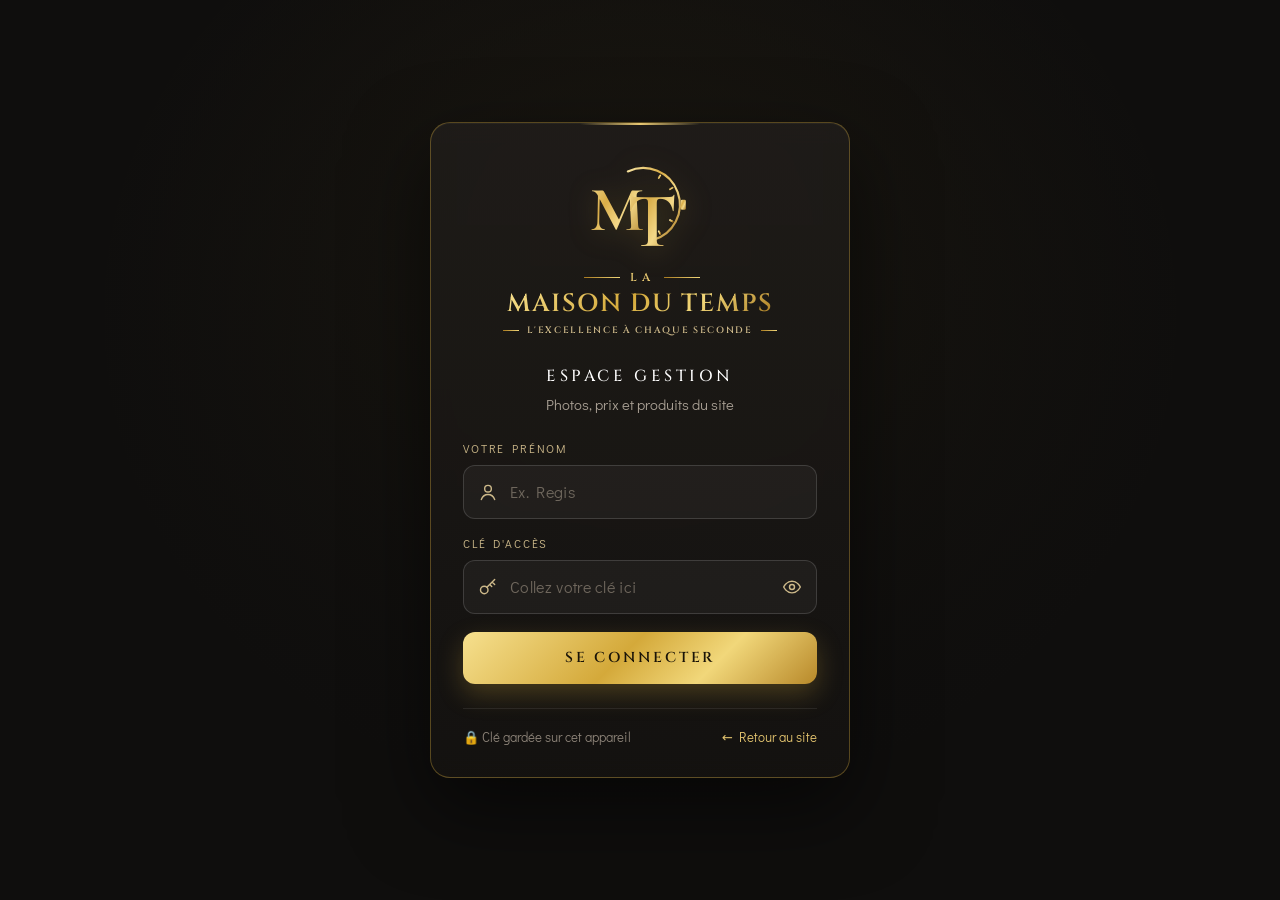
<file: admin.html>
<!DOCTYPE html>
<html lang="fr">
<head>
  <meta charset="UTF-8">
  <meta name="viewport" content="width=device-width, initial-scale=1.0">
  <meta name="robots" content="noindex, nofollow">
  <title>Gestion — La Maison du Temps</title>
  <link rel="preconnect" href="https://fonts.googleapis.com">
  <link rel="preconnect" href="https://fonts.gstatic.com" crossorigin>
  <link href="https://fonts.googleapis.com/css2?family=Cinzel:wght@500;600&family=Cormorant+Garamond:wght@700&family=Didact+Gothic&display=swap" rel="stylesheet">
  <style>
    :root {
      --noir: #0f0e0d; --noir-2: #1b1917; --creme: #f7f3ee; --blanc: #fff;
      --or: #c9a13b; --or-fonce: #9a7a24; --texte: #2a2622; --gris: #77706a;
      --bord: #e6dfd6; --rouge: #b4463c; --vert: #2f7d4f; --rayon: 12px;
    }
    * { box-sizing: border-box; margin: 0; padding: 0; }
    body { font-family: "Didact Gothic", system-ui, sans-serif; background: var(--creme); color: var(--texte); line-height: 1.5; padding-bottom: 96px; }
    button, input, select, textarea { font: inherit; color: inherit; }
    button { cursor: pointer; border: none; background: none; }
    img { display: block; max-width: 100%; }
    [hidden] { display: none !important; }

    header { background: var(--noir); color: var(--blanc); padding: 14px 16px; display: flex; align-items: center; justify-content: space-between; gap: 12px; position: sticky; top: 0; z-index: 5; }
    header h1 { font-family: "Cinzel", serif; font-size: 1.05rem; color: var(--or); letter-spacing: .05em; }
    header small { display: block; color: #bdb5ab; font-size: .78rem; }
    header nav { display: flex; gap: 8px; flex-wrap: wrap; justify-content: flex-end; }
    header nav a, header nav button { color: #e9e2d8; font-size: .85rem; padding: 6px 10px; border: 1px solid #3a352f; border-radius: 8px; text-decoration: none; }

    main { max-width: 1100px; margin: 0 auto; padding: 16px; }

    .btn { display: inline-flex; align-items: center; justify-content: center; gap: 6px; padding: 11px 18px; border-radius: 10px; font-weight: 600; min-height: 44px; }
    .btn-or { background: var(--or); color: var(--noir); }
    .btn-or:hover { background: #d6b04c; }
    .btn-noir { background: var(--noir); color: var(--blanc); }
    .btn-ligne { border: 1px solid var(--bord); background: var(--blanc); }
    .btn-rouge { color: var(--rouge); border: 1px solid #e8c9c5; background: var(--blanc); }
    .btn:disabled { opacity: .55; cursor: wait; }

    .carte-blanche { background: var(--blanc); border: 1px solid var(--bord); border-radius: var(--rayon); padding: 22px; }

    /* ---------- Écran de connexion ---------- */
    body.page-connexion { padding-bottom: 0; background: var(--noir); }
    body.page-connexion > header { display: none; }
    body.page-connexion main { max-width: none; padding: 0; }
    .ecran { min-height: 100vh; min-height: 100dvh; display: flex; align-items: center; justify-content: center; padding: 32px 16px; position: relative; overflow: hidden;
      background: radial-gradient(ellipse at 50% 35%, rgba(201,161,59,.16), transparent 60%), var(--noir); }
    .ecran::before { content: ""; position: absolute; inset: 0; background: var(--fond-connexion, none) center / cover no-repeat; opacity: .28; filter: grayscale(.3); }
    .ecran::after { content: ""; position: absolute; inset: 0; background: linear-gradient(180deg, rgba(15,14,13,.55) 0%, rgba(15,14,13,.85) 70%, var(--noir) 100%); }
    .boite { position: relative; z-index: 1; width: 100%; max-width: 420px; text-align: center; color: #efe7da;
      background: linear-gradient(180deg, rgba(32,29,26,.86), rgba(20,18,16,.92)); border: 1px solid rgba(201,161,59,.38); border-radius: 20px;
      padding: 40px 32px 30px; box-shadow: 0 30px 80px rgba(0,0,0,.55), inset 0 1px 0 rgba(255,255,255,.04);
      -webkit-backdrop-filter: blur(10px); backdrop-filter: blur(10px); animation: apparition .7s ease-out both; }
    .boite::before { content: ""; position: absolute; top: 0; left: 50%; transform: translateX(-50%); width: 120px; height: 2px; border-radius: 2px;
      background: linear-gradient(90deg, transparent, #e8c873, transparent); }
    @keyframes apparition { from { opacity: 0; transform: translateY(14px); } to { opacity: 1; transform: none; } }
    @media (prefers-reduced-motion: reduce) { .boite { animation: none; } }

    .marque-logo { display: flex; flex-direction: column; align-items: center; margin-bottom: 26px; }
    .marque-logo svg { width: 104px; height: 90px; filter: drop-shadow(0 4px 14px rgba(201,161,59,.25)); }
    .or-texte { background: linear-gradient(135deg, #f6e08e 0%, #d4a93a 45%, #f1d77a 70%, #a87a1f 100%); -webkit-background-clip: text; background-clip: text; color: transparent; }
    .logo-la { display: flex; align-items: center; gap: 10px; font-family: "Cinzel", serif; font-weight: 600; font-size: .72rem; letter-spacing: .36em; padding-left: .36em; margin-top: 10px; color: #e3c46f; }
    .logo-la::before, .logo-la::after, .logo-devise::before, .logo-devise::after { content: ""; height: 1px; background: linear-gradient(90deg, #a87a1f, #f1d77a); }
    .logo-la::before, .logo-la::after { width: 36px; }
    .logo-nom { font-family: "Cinzel", serif; font-weight: 600; font-size: 1.55rem; letter-spacing: .07em; margin: 4px 0 6px; line-height: 1.1; }
    .logo-devise { display: flex; align-items: center; gap: 8px; font-family: "Cinzel", serif; font-size: .58rem; font-weight: 600; letter-spacing: .18em; text-transform: uppercase; color: #cdb98a; }
    .logo-devise::before, .logo-devise::after { width: 16px; }

    .boite h2 { font-family: "Cinzel", serif; font-weight: 500; font-size: 1rem; letter-spacing: .22em; text-transform: uppercase; color: #fff; margin-bottom: 6px; }
    .boite .sous-titre { color: #a89f93; font-size: .92rem; margin-bottom: 24px; }
    .boite form { text-align: left; }
    .boite .libelle { display: block; font-size: .72rem; letter-spacing: .16em; text-transform: uppercase; color: #cdb98a; margin-bottom: 8px; }
    .champ-cle { position: relative; display: flex; align-items: center; background: rgba(255,255,255,.04); border: 1px solid rgba(255,255,255,.14); border-radius: 12px; transition: border-color .2s, box-shadow .2s; }
    .champ-cle:focus-within { border-color: var(--or); box-shadow: 0 0 0 3px rgba(201,161,59,.22); }
    .champ-cle svg { flex-shrink: 0; width: 20px; height: 20px; margin-left: 14px; color: #cdb98a; }
    .champ-cle input { flex: 1; min-width: 0; background: transparent; border: 0; outline: 0; color: #fff; font-size: 1rem; padding: 14px 12px; letter-spacing: .02em; }
    .champ-cle input::placeholder { color: #6f675d; }
    .voir { width: 44px; height: 44px; display: grid; place-items: center; color: #a89f93; border-radius: 10px; margin-right: 2px; }
    .voir:hover, .voir:focus-visible { color: #e3c46f; }
    .voir svg { margin: 0; }
    .btn-connexion { width: 100%; margin-top: 18px; min-height: 52px; border-radius: 12px; font-family: "Cinzel", serif; font-weight: 600; font-size: .9rem; letter-spacing: .2em; text-transform: uppercase; color: #1a1408;
      background: linear-gradient(135deg, #f6e08e 0%, #d4a93a 45%, #f1d77a 70%, #b8892a 100%); box-shadow: 0 10px 26px rgba(201,161,59,.28); transition: transform .15s, box-shadow .2s, filter .2s; }
    .btn-connexion:hover { filter: brightness(1.06); box-shadow: 0 14px 32px rgba(201,161,59,.38); }
    .btn-connexion:active { transform: translateY(1px); }
    .btn-connexion:disabled { opacity: .7; cursor: wait; }
    .boite .erreur { background: rgba(180,70,60,.14); border: 1px solid rgba(180,70,60,.45); color: #f3b1a8; border-radius: 10px; padding: 10px 12px; margin-top: 14px; }
    .bas-boite { margin-top: 24px; padding-top: 18px; border-top: 1px solid rgba(255,255,255,.08); display: flex; justify-content: space-between; align-items: center; gap: 10px; font-size: .82rem; color: #8c8378; }
    .bas-boite a { color: #e3c46f; text-decoration: none; }
    .bas-boite a:hover { text-decoration: underline; }
    @media (max-width: 420px) {
      .boite { padding: 32px 20px 24px; }
      .logo-nom { font-size: 1.25rem; }
      .marque-logo svg { width: 88px; height: 76px; }
    }
    label.champ { display: block; font-size: .85rem; color: var(--gris); margin-bottom: 12px; }
    label.champ > input, label.champ > select, label.champ > textarea { display: block; width: 100%; margin-top: 4px; padding: 11px 12px; border: 1px solid var(--bord); border-radius: 10px; background: var(--blanc); color: var(--texte); font-size: 1rem; }
    label.champ > textarea { min-height: 80px; resize: vertical; }
    .erreur { color: var(--rouge); font-size: .9rem; margin-top: 10px; }

    /* Onglets */
    .onglets { display: flex; gap: 6px; margin: 0 -16px 16px; padding: 0 16px; overflow-x: auto; scrollbar-width: none; border-bottom: 1px solid var(--bord); }
    .onglets::-webkit-scrollbar { display: none; }
    .onglets button { flex-shrink: 0; display: inline-flex; align-items: center; gap: 6px; padding: 12px 16px; font-weight: 600; color: var(--gris); border-bottom: 3px solid transparent; margin-bottom: -1px; white-space: nowrap; }
    .onglets button:hover { color: var(--texte); }
    .onglets button[aria-selected="true"] { color: var(--noir); border-bottom-color: var(--or); }
    .onglets .nb { font-size: .75rem; background: #ece5da; color: var(--gris); border-radius: 20px; padding: 1px 8px; }
    .onglets button[aria-selected="true"] .nb { background: var(--or); color: var(--noir); }
    .onglets .onglet-accueil { color: var(--or-fonce); border-right: 1px solid var(--bord); border-bottom-color: transparent !important; margin-right: 4px; }

    /* Accueil de l'espace gestion : 4 grandes tuiles */
    .accueil-gestion { padding: 18px 0 30px; }
    .accueil-gestion h2 { font-family: "Cinzel", serif; font-size: 1.6rem; color: var(--noir); }
    .accueil-gestion .sous { color: var(--gris); margin: 4px 0 22px; }
    .tuiles { display: grid; grid-template-columns: repeat(4, 1fr); gap: 16px; }
    .tuile { position: relative; aspect-ratio: 4 / 5; border-radius: 18px; overflow: hidden; color: #fff; text-align: left;
      display: flex; flex-direction: column; justify-content: flex-end; gap: 4px; padding: 20px;
      background: var(--noir) var(--fond, none) center / cover no-repeat; box-shadow: 0 10px 28px rgba(20,15,10,.16);
      transition: transform .25s ease, box-shadow .25s ease; isolation: isolate; }
    .tuile::before { content: ""; position: absolute; inset: 0; z-index: -1; background: linear-gradient(180deg, rgba(15,14,13,.05) 30%, rgba(15,14,13,.88) 100%); }
    .tuile::after { content: ""; position: absolute; inset: 0; border-radius: inherit; border: 1px solid rgba(201,161,59,0); transition: border-color .25s; }
    .tuile:hover, .tuile:focus-visible { transform: translateY(-4px); box-shadow: 0 18px 40px rgba(20,15,10,.26); outline: none; }
    .tuile:hover::after, .tuile:focus-visible::after { border-color: rgba(201,161,59,.9); }
    .tuile-icone { position: absolute; top: 16px; left: 16px; width: 46px; height: 46px; display: grid; place-items: center; font-size: 1.4rem;
      background: rgba(255,255,255,.92); border-radius: 50%; box-shadow: 0 4px 12px rgba(0,0,0,.2); }
    .tuile-nom { font-family: "Cinzel", serif; font-weight: 600; font-size: 1.35rem; letter-spacing: .04em; }
    .tuile-nb { font-size: .88rem; color: #e9d9ae; }
    .tuile-nb::after { content: "  →"; color: var(--or); }
    @media (max-width: 860px) { .tuiles { grid-template-columns: 1fr 1fr; } }
    @media (max-width: 420px) {
      .tuiles { gap: 10px; }
      .tuile { aspect-ratio: 1; padding: 14px; border-radius: 14px; }
      .tuile-nom { font-size: 1.05rem; }
      .tuile-icone { width: 38px; height: 38px; font-size: 1.1rem; top: 12px; left: 12px; }
    }
    @media (prefers-reduced-motion: reduce) { .tuile { transition: none; } }

    .produit.actu .photo { aspect-ratio: 16 / 10; }
    .actu-date { font-size: .78rem; color: var(--or-fonce); font-weight: 600; letter-spacing: .02em; }
    .actu-resume { font-size: .86rem; color: var(--gris); display: -webkit-box; -webkit-line-clamp: 3; line-clamp: 3; -webkit-box-orient: vertical; overflow: hidden; }

    /* Barre d'outils */
    .outils { display: flex; gap: 10px; flex-wrap: wrap; align-items: center; margin-bottom: 16px; }
    .outils input, .outils select { padding: 10px 12px; border: 1px solid var(--bord); border-radius: 10px; background: var(--blanc); min-height: 44px; font-size: 1rem; }
    .outils input { flex: 1 1 220px; }
    .aide { background: #fbf6e8; border: 1px solid #eadcb0; border-radius: var(--rayon); padding: 12px 14px; margin-bottom: 16px; font-size: .92rem; }

    /* Liste produits */
    .grille { display: grid; grid-template-columns: repeat(auto-fill, minmax(250px, 1fr)); gap: 14px; }
    .produit { background: var(--blanc); border: 1px solid var(--bord); border-radius: var(--rayon); overflow: hidden; display: flex; flex-direction: column; }
    .produit.masque { opacity: .55; }
    .produit.modifie { border-color: var(--or); box-shadow: 0 0 0 2px rgba(201,161,59,.25); }
    .produit .photo { position: relative; aspect-ratio: 1; background: #eee6da; }
    .produit .photo img { width: 100%; height: 100%; object-fit: cover; }
    .produit .photo .etiquette { position: absolute; top: 8px; left: 8px; background: rgba(15,14,13,.78); color: #fff; font-size: .72rem; padding: 3px 8px; border-radius: 20px; }
    .btn-photo { position: absolute; bottom: 8px; right: 8px; background: var(--blanc); color: var(--noir); font-size: .85rem; font-weight: 600; padding: 8px 12px; border-radius: 20px; box-shadow: 0 2px 8px rgba(0,0,0,.2); cursor: pointer; }
    .produit .infos { padding: 12px 14px 14px; display: flex; flex-direction: column; gap: 8px; flex: 1; }
    .produit h3 { font-size: 1rem; line-height: 1.3; }
    .produit .meta { font-size: .8rem; color: var(--gris); }
    #qui { color: var(--or); font-size: .85rem; padding: 6px 4px; align-self: center; }
    .prix-ligne { display: flex; align-items: center; border: 1px solid var(--bord); border-radius: 10px; overflow: hidden; }
    .prix-ligne input { flex: 1; min-width: 0; border: 0; padding: 10px 12px; font-size: 1rem; background: transparent; }
    .prix-ligne span { padding: 0 12px; color: var(--gris); font-size: .85rem; }
    .interrupteur { display: flex; align-items: center; gap: 8px; font-size: .88rem; color: var(--gris); cursor: pointer; }
    .interrupteur input { width: 18px; height: 18px; accent-color: var(--or-fonce); }
    .actions-produit { display: flex; gap: 8px; margin-top: auto; }
    .actions-produit .btn { flex: 1; padding: 8px 10px; min-height: 40px; font-size: .88rem; }

    /* Barre d'enregistrement */
    .barre { position: fixed; left: 0; right: 0; bottom: 0; background: var(--noir); color: var(--blanc); padding: 12px 16px; display: flex; align-items: center; justify-content: space-between; gap: 12px; z-index: 6; flex-wrap: wrap; }
    .barre .etat { font-size: .92rem; }
    .barre .etat.ok { color: #9be0b4; }
    .barre .etat.ko { color: #f3a49b; }

    /* Fenêtre ajout */
    dialog { border: 0; border-radius: var(--rayon); padding: 0; width: min(560px, calc(100% - 24px)); max-height: calc(100% - 24px); }
    dialog::backdrop { background: rgba(0,0,0,.55); }
    dialog form { padding: 20px; }
    dialog h2 { font-family: "Cinzel", serif; font-size: 1.15rem; margin-bottom: 14px; }
    .deux { display: grid; grid-template-columns: 1fr 1fr; gap: 0 12px; }
    .apercu { width: 120px; height: 120px; object-fit: cover; border-radius: 10px; border: 1px solid var(--bord); margin-top: 6px; background: #eee6da; }
    .aide-photos { font-weight: 400; color: var(--gris); font-size: .85em; }
    .galerie-admin { display: flex; flex-wrap: wrap; gap: 8px; margin: 8px 0 10px; }
    .galerie-admin:empty { display: none; }
    .vignette { position: relative; width: 96px; height: 96px; border-radius: 10px; overflow: hidden; border: 1px solid var(--bord); background: #eee6da; }
    .vignette.principale { outline: 3px solid #c9a45c; outline-offset: -3px; }
    .vignette img { width: 100%; height: 100%; object-fit: cover; display: block; }
    .vignette .v-tag { position: absolute; left: 4px; bottom: 4px; background: rgba(0,0,0,.7); color: #fff; font-size: .68rem; padding: 2px 6px; border-radius: 8px; }
    .vignette button { position: absolute; top: 4px; width: 26px; height: 26px; border: 0; border-radius: 50%; background: rgba(0,0,0,.7); color: #fff; font-size: .85rem; line-height: 26px; padding: 0; cursor: pointer; }
    .vignette .v-suppr { right: 4px; }
    .vignette .v-princ { left: 4px; }
    .btn-ajout-photos { display: inline-flex; cursor: pointer; }
    .nb-photos { position: absolute; right: 8px; top: 8px; background: rgba(0,0,0,.7); color: #fff; font-size: .72rem; padding: 3px 8px; border-radius: 10px; }
    .pied { display: flex; justify-content: flex-end; gap: 10px; margin-top: 8px; }
    .vide { text-align: center; color: var(--gris); padding: 40px 0; }

    @media (max-width: 520px) {
      .deux { grid-template-columns: 1fr; }
      .grille { grid-template-columns: 1fr 1fr; gap: 10px; }
      .produit .infos { padding: 10px; }
      .btn-photo { font-size: .75rem; padding: 6px 9px; }
      .actions-produit { flex-direction: column; }
      .barre .btn { width: 100%; }
    }
  </style>
</head>
<body class="page-connexion">
  <header>
    <div>
      <h1>La Maison du Temps</h1>
      <small>Espace gestion</small>
    </div>
    <nav>
      <span id="qui" hidden></span>
      <a href="index.html" target="_blank" rel="noopener">Voir le site</a>
      <button id="deconnexion" hidden>Déconnexion</button>
    </nav>
  </header>

  <main>
    <!-- Connexion -->
    <section id="connexion" class="ecran">
      <div class="boite">
        <div class="marque-logo" aria-label="La Maison du Temps">
          <span id="monogramme"></span>
          <span class="logo-la">LA</span>
          <span class="logo-nom or-texte">MAISON DU TEMPS</span>
          <span class="logo-devise">L'excellence à chaque seconde</span>
        </div>
        <h2>Espace gestion</h2>
        <p class="sous-titre">Photos, prix et produits du site</p>
        <form id="form-connexion">
          <label class="libelle" for="prenom">Votre prénom</label>
          <div class="champ-cle" style="margin-bottom:16px">
            <svg viewBox="0 0 24 24" fill="none" stroke="currentColor" stroke-width="1.7" stroke-linecap="round" stroke-linejoin="round" aria-hidden="true">
              <circle cx="12" cy="8" r="4"/><path d="M4 21c1.5-4 4.5-6 8-6s6.5 2 8 6"/>
            </svg>
            <input id="prenom" type="text" autocomplete="given-name" required maxlength="30" placeholder="Ex. Regis">
          </div>
          <label class="libelle" for="cle">Clé d'accès</label>
          <div class="champ-cle">
            <svg viewBox="0 0 24 24" fill="none" stroke="currentColor" stroke-width="1.7" stroke-linecap="round" stroke-linejoin="round" aria-hidden="true">
              <circle cx="7.5" cy="15.5" r="4.5"/><path d="M10.7 12.3 20 3m-3 3 3 3m-6 0 2.5 2.5"/>
            </svg>
            <input id="cle" type="password" autocomplete="current-password" required placeholder="Collez votre clé ici" spellcheck="false">
            <button class="voir" id="voir-cle" type="button" aria-label="Afficher la clé" aria-pressed="false">
              <svg viewBox="0 0 24 24" fill="none" stroke="currentColor" stroke-width="1.7" stroke-linecap="round" stroke-linejoin="round" aria-hidden="true">
                <path d="M2 12s3.6-7 10-7 10 7 10 7-3.6 7-10 7S2 12 2 12Z"/><circle cx="12" cy="12" r="3"/>
              </svg>
            </button>
          </div>
          <button class="btn-connexion" type="submit">Se connecter</button>
          <p class="erreur" id="erreur-connexion" role="alert" hidden></p>
        </form>
        <div class="bas-boite">
          <span>🔒 Clé gardée sur cet appareil</span>
          <a href="index.html">← Retour au site</a>
        </div>
      </div>
    </section>

    <!-- Gestion -->
    <section id="gestion" hidden>
      <!-- Accueil : les 4 rubriques -->
      <div id="accueil-gestion" class="accueil-gestion">
        <h2 id="bonjour">Bonjour</h2>
        <p class="sous">Que voulez-vous gérer aujourd'hui ?</p>
        <div class="tuiles">
          <button type="button" class="tuile" data-onglet="montre" data-fond="montres">
            <span class="tuile-icone">⌚</span><span class="tuile-nom">Montres</span><span class="tuile-nb"></span>
          </button>
          <button type="button" class="tuile" data-onglet="parfum" data-fond="parfums">
            <span class="tuile-icone">🧴</span><span class="tuile-nom">Parfums</span><span class="tuile-nb"></span>
          </button>
          <button type="button" class="tuile" data-onglet="bracelet" data-fond="bracelets">
            <span class="tuile-icone">📿</span><span class="tuile-nom">Bracelets</span><span class="tuile-nb"></span>
          </button>
          <button type="button" class="tuile" data-onglet="actus" data-fond="actus">
            <span class="tuile-icone">📰</span><span class="tuile-nom">Actualités</span><span class="tuile-nb"></span>
          </button>
        </div>
      </div>

      <div id="rubrique">
      <nav class="onglets" id="onglets" role="tablist" aria-label="Rubriques">
        <button type="button" data-onglet="accueil" class="onglet-accueil" aria-label="Retour à l'accueil">🏠 Accueil</button>
        <button type="button" role="tab" data-onglet="montre" aria-selected="true">⌚ Montres <span class="nb"></span></button>
        <button type="button" role="tab" data-onglet="parfum" aria-selected="false">🧴 Parfums <span class="nb"></span></button>
        <button type="button" role="tab" data-onglet="bracelet" aria-selected="false">📿 Bracelets <span class="nb"></span></button>
        <button type="button" role="tab" data-onglet="actus" aria-selected="false">📰 Actualités <span class="nb"></span></button>
      </nav>
      <div class="aide" id="aide"></div>
      <div class="outils">
        <input id="recherche" type="search" placeholder="Rechercher…">
        <button class="btn btn-noir" id="btn-ajouter" type="button">+ Ajouter</button>
      </div>
      <div class="grille" id="grille"></div>
      </div>
    </section>
  </main>

  <div class="barre" id="barre" hidden>
    <span class="etat" id="etat">Aucune modification.</span>
    <button class="btn btn-or" id="btn-publier" type="button" disabled>Publier sur le site</button>
  </div>

  <!-- Ajout / modification d'un produit -->
  <dialog id="fenetre">
    <form id="form-produit" method="dialog">
      <h2 id="titre-fenetre">Ajouter un produit</h2>
      <label class="champ">Nom du produit *
        <input name="nom" required maxlength="80" placeholder="Ex. Rolex Datejust 41">
      </label>
      <div class="deux">
        <label class="champ">Catégorie
          <select name="type">
            <option value="montre">Montre</option>
            <option value="parfum">Parfum</option>
            <option value="bracelet">Bracelet</option>
          </select>
        </label>
        <label class="champ">Pour
          <select name="genre">
            <option value="homme">Homme</option>
            <option value="femme">Femme</option>
            <option value="mixte">Homme &amp; femme</option>
            <option value="enfant">Enfant</option>
          </select>
        </label>
        <label class="champ">Marque
          <input name="marque" maxlength="40" placeholder="Ex. Rolex">
        </label>
        <label class="champ" id="champ-gamme">Gamme
          <select name="gamme">
            <option value="marque">Montre de marque</option>
            <option value="prestige">Montre de prestige</option>
          </select>
        </label>
        <label class="champ">Prix (FCFA)
          <input name="prix" inputmode="numeric" placeholder="Vide = prix sur demande">
        </label>
        <label class="champ">Étiquette (facultatif)
          <input name="badge" maxlength="24" placeholder="Ex. Nouveau">
        </label>
      </div>
      <label class="champ">Description
        <textarea name="description" maxlength="400" placeholder="Quelques mots sur le produit"></textarea>
      </label>
      <label class="champ">Caractéristiques (une par ligne)
        <textarea name="details" maxlength="600" placeholder="Marque : Casio&#10;Bracelet acier&#10;Disponible en boutique"></textarea>
      </label>
      <div class="champ">Photos * <span class="aide-photos">(la 1<sup>re</sup> est la photo principale — jusqu'à 10)</span>
        <div class="galerie-admin" id="galerie-admin"></div>
        <label class="btn btn-ligne btn-ajout-photos">📷 Ajouter des photos
          <input name="photo" type="file" accept="image/*" multiple hidden>
        </label>
      </div>
      <p class="erreur" id="erreur-produit" hidden></p>
      <div class="pied">
        <button class="btn btn-ligne" type="button" id="btn-annuler">Annuler</button>
        <button class="btn btn-or" type="submit">Valider</button>
      </div>
    </form>
  </dialog>

  <!-- Ajout / modification d'une actualité -->
  <dialog id="fenetre-actu">
    <form id="form-actu" method="dialog">
      <h2 id="titre-fenetre-actu">Ajouter une actualité</h2>
      <label class="champ">Titre *
        <input name="titre" required maxlength="100" placeholder="Ex. Nouvel arrivage de montres Casio">
      </label>
      <div class="deux">
        <label class="champ">Catégorie
          <input name="categorie" maxlength="30" list="categories-actu" placeholder="Ex. Nouvel arrivage">
          <datalist id="categories-actu">
            <option value="Nouvel arrivage"><option value="Promotion"><option value="Idées cadeaux"><option value="Parfums"><option value="La boutique">
          </datalist>
        </label>
        <label class="champ">Date
          <input name="date" type="date" required>
        </label>
      </div>
      <label class="champ">Résumé (affiché sur la liste)
        <textarea name="resume" maxlength="250" placeholder="Une ou deux phrases"></textarea>
      </label>
      <label class="champ">Texte complet (laissez une ligne vide entre les paragraphes)
        <textarea name="contenu" maxlength="3000" style="min-height:140px"></textarea>
      </label>
      <label class="champ">Photo *
        <input name="photo" type="file" accept="image/*">
        <img class="apercu" id="apercu-actu" alt="" hidden>
      </label>
      <p class="erreur" id="erreur-actu" hidden></p>
      <div class="pied">
        <button class="btn btn-ligne" type="button" id="btn-annuler-actu">Annuler</button>
        <button class="btn btn-or" type="submit">Valider</button>
      </div>
    </form>
  </dialog>

  <script src="js/data.js"></script>
  <script src="js/admin.js"></script>
</body>
</html>
</file>
